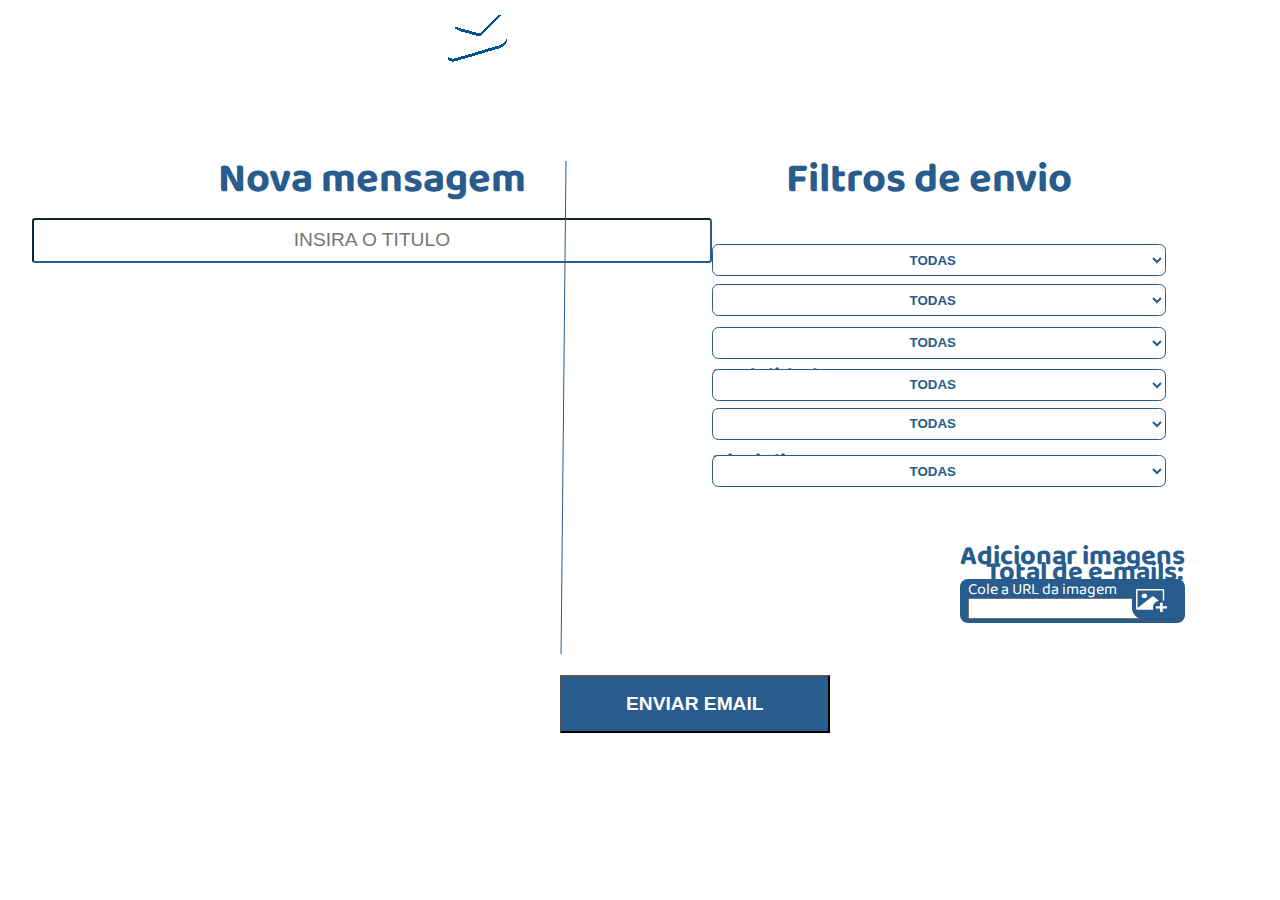
<file: index.html>
<!DOCTYPE html>
<html lang="pt-br">
    <head>
        <meta charset="UTF-8">
        <meta http-equiv="X-UA-Compatible" content="IE=edge">
        <meta name="viewport" content="width=device-width, initial-scale=1.0">
        <title>Codis sem fio</title>

        <link rel="stylesheet" href="./assets/css/reset.css">

        <link href="https://cdn.quilljs.com/1.3.6/quill.snow.css" rel="stylesheet">
            
        <link rel="favicon" href="./assets/img/favicon.ico">

        <link rel="stylesheet" href="./assets/css/base.css">
        <link rel="stylesheet" href="./assets/css/variaveis.css">
        <link rel="stylesheet" href="./assets/css/hamburguer.css">
        <link rel="stylesheet" href="./assets/css/cabecalho.css">
        <link rel="stylesheet" href="./assets/css/css index/index.css">
        <link rel="stylesheet" href="./assets/css/css index/formulario_mensagem.css">
        <link rel="stylesheet" href="./assets/css/css index/formulario_filtros.css">

        <link rel="stylesheet" href="https://fonts.googleapis.com/icon?family=Material+Icons">
    </head>
    <body>
        <header class="cabecalho">
            <div class="cabecalho__fundo"></div>
            <div class="cabecalho__titulos">
                <a class="cabecalho__titulos-link" href="index.html">
                    <h1 class="cabecalho__titulo-principal">Codis sem fio</h1>
                    <h2 class="cabecalho__titulo-subtitulo">Plataforma de envio de email</h2>
                    <img src="./assets/img/svg/envelope_cabecalho.svg" class="cabecalho__titulo-logo">
                </a>
            </div>
            <ul class="menu">
                <li><a class="menuItem home" href="index.html">Home</a></li>
                <li class="espaco">.</li>
                <li><a class="menuItem liberar" href="liberar.html">Liberar</a></li>
                <li class="espaco">.</li>
                <li><a class="menuItem relatorio" href="relatorio.html">Relatório</a></li>
            </ul>
            <button class="hamburger">
                <element onload="hamburger.js"></element>
                
                <!-- material icons https://material.io/resources/icons/ -->
                <i class="menuIcon material-icons">menu</i>
                <i class="closeIcon material-icons">close</i>
            </button>
        </header>
        <main class="principal">
            <div class="formulario__mensagem">
                <h1 class="formulario__mensagem-titulo">Nova mensagem</h1>
                <form class="formulario__mensagem-form">
                    <input type="text" class="formulario__mensagem-form-titulo" placeholder="Insira o titulo">
                    <div id="editor" class="formulario__mensagem-form-editor">
                    </div>
                </form>

                <div class="separador">
                    <div class="separador__linha">
                        <img class="separador__linha-imagem" src="./assets/img/svg/linha_para_separar.svg">
                     </div>
                    <button class="enviar_email">Enviar email</button>
                </div>
            </div>

            <div class="formulario__filtros">
                <h1 class="formulario__filtros-titulo">Filtros de envio</h1>
                <div class="formulario__filtros-filtros">

                    <div class="formulario__filtros-filtros-div">
                        <p class="formulario__filtros-filtros-nre-titulo formulario__filtros-filtros-titulos">NRE:</p>
                            <select name="nre" class="formulario__filtros-filtros-nre formulario__filtros-filtros-posicao" autocomplete="off">
                                <option value="todas">Todas</option>
                                <option value="exemplo">Exemplo de opção</option>
                            </select>
                    </div>

                    <div class="formulario__filtros-filtros-div">
                        <p class="formulario__filtros-filtros-municipio-titulo formulario__filtros-filtros-titulos">Munícipio:</p>
                            <select name="municipio" class="formulario__filtros-filtros-municipio formulario__filtros-filtros-posicao" autocomplete="off">
                                <option value="todas">Todas</option>
                                <option value="exemplo">Exemplo de opção</option>
                            </select>
                    </div>

                    <div class="formulario__filtros-filtros-div">
                        <p class="formulario__filtros-filtros-escola-titulo formulario__filtros-filtros-titulos">Escola:</p>
                            <select value="" name="escola" class="formulario__filtros-filtros-escola formulario__filtros-filtros-posicao" autocomplete="off">
                                <option value="todas">Todas</option>
                                <option value="exemplo">Exemplo de opção</option>
                            </select>  
                    </div>

                    <div class="formulario__filtros-filtros-div">
                        <p class="formulario__filtros-filtros-modalidade-titulo formulario__filtros-filtros-titulos">Modalidade:</p>
                            <select value="" name="modalidade" class="formulario__filtros-filtros-modalidade formulario__filtros-filtros-posicao" autocomplete="off">
                                <option value="todas">Todas</option>
                                <option value="exemplo">Exemplo de opção</option>
                            </select>    
                    </div>

                    <div class="formulario__filtros-filtros-div">
                        <p class="formulario__filtros-filtros-etapa-titulo formulario__filtros-filtros-titulos">Etapa:</p>
                            <select value="" name="etapa" class="formulario__filtros-filtros-etapa formulario__filtros-filtros-posicao" autocomplete="off">
                                <option value="todas">Todas</option>
                                <option value="exemplo">Exemplo de opção</option>
                            </select>  
                    </div>

                    <div class="formulario__filtros-filtros-div">
                        <p class="formulario__filtros-filtros-disciplina-titulo formulario__filtros-filtros-titulos">Disciplina:</p>
                            <select value="" name="disciplina" class="formulario__filtros-filtros-disciplina formulario__filtros-filtros-posicao" autocomplete="off">
                                <option value="todas">Todas</option>
                                <option value="exemplo">Exemplo de opção</option>
                            </select>    
                    </div>

                </div>

                <div class="formulario__filtros-total-email">
                    <h1 class="formulario__filtros-total-email-titulo">Total de e-mails:</h1>
                    <div class="formulario__filtros-total-email-caixa">
                        <p class="formulario__filtros-total-email-caixa-conteudo">xxxxxxxx</p>
                        <img src="./assets/img/svg/total_emails.svg" class="formulario__filtros-total-email-caixa-imagem">
                    </div>
                </div>
                <div class="formulario__filtros-adicionar-imagens">
                    <h1 class="formulario__filtros-adicionar-imagens-titulo">Adicionar imagens</h1>
                    <div class="formulario__filtros-adicionar-imagens-caixa">
                        <p class="formulario__filtros-adicionar-imagens-caixa-desc">Cole a URL da imagem</p>
                        <input type="url" class="formulario__filtros-adicionar-imagens-caixa-input">
                        <img src="./assets/img/svg/adicionar_imagem.svg" class="formulario__filtros-adicionar-imagens-caixa-imagem">
                    </div>
                </div>
            </div>
        </main>
    </body>

    <script src="https://cdn.quilljs.com/1.3.6/quill.js"></script>
    <script src="./assets/js/hamburguer.js"></script>
    <script src="./assets/js/editor.js"></script>

</html>
</file>
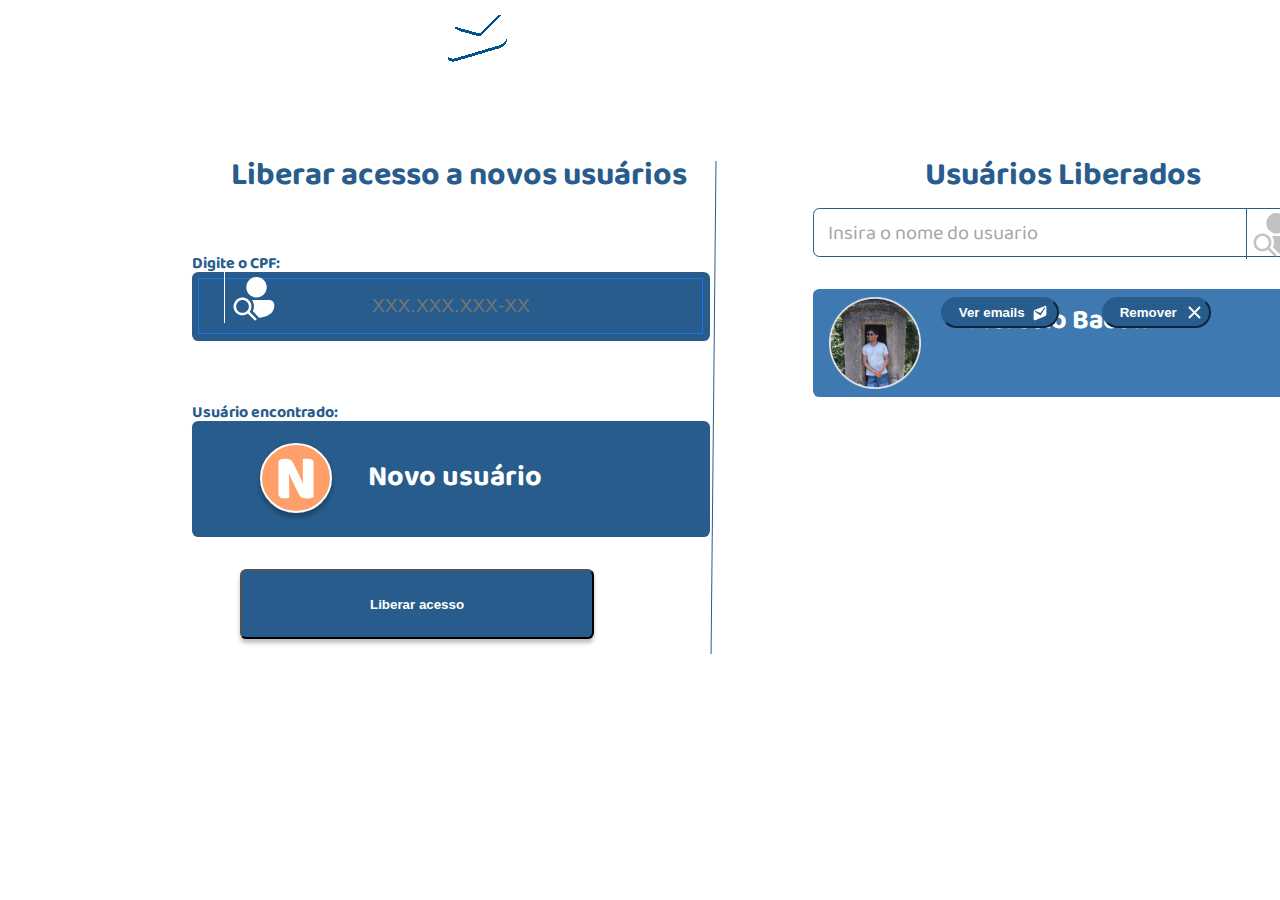
<file: liberar.html>
<!DOCTYPE html>
<html lang="pt-br">
    <head>
        <meta charset="UTF-8">
        <meta http-equiv="X-UA-Compatible" content="IE=edge">
        <meta name="viewport" content="width=device-width, initial-scale=1.0">
        <title>Codis sem fio | Liberar Acesso</title>

        <link rel="stylesheet" href="./assets/css/reset.css">

        <link rel="favicon" href="./assets/img/favicon.ico">

        <link rel="stylesheet" href="./assets/css/base.css">
        <link rel="stylesheet" href="./assets/css/variaveis.css">
        <link rel="stylesheet" href="./assets/css/cabecalho.css">
        <link rel="stylesheet" href="./assets/css/hamburguer.css">
        <link rel="stylesheet" href="./assets/css/css liberar/liberar.css">
        <link rel="stylesheet" href="./assets/css/css liberar/liberar_acesso.css">
        <link rel="stylesheet" href="./assets/css/css liberar/usuarios_liberados.css">

        <link rel="stylesheet" href="https://fonts.googleapis.com/icon?family=Material+Icons">
    </head>
    <body>

        <header class="cabecalho">
            <div class="cabecalho__fundo"></div>
            <div class="cabecalho__titulos">
                <a class="cabecalho__titulos-link" href="index.html">
                    <h1 class="cabecalho__titulo-principal">Codis sem fio</h1>
                    <h2 class="cabecalho__titulo-subtitulo">Plataforma de envio de email</h2>
                    <img src="./assets/img/svg/envelope_cabecalho.svg" class="cabecalho__titulo-logo">
                </a>
            </div>
            <ul class="menu">
                <li><a class="menuItem home" href="index.html">Home</a></li>
                <li class="espaco">.</li>
                <li><a class="menuItem liberar" href="liberar.html">Liberar</a></li>
                <li class="espaco">.</li>
                <li><a class="menuItem relatorio" href="relatorio.html">Relatório</a></li>
            </ul>
            <button class="hamburger">
                <element onload="hamburger.js"></element>
                
                <!-- material icons https://material.io/resources/icons/ -->
                <i class="menuIcon material-icons">menu</i>
                <i class="closeIcon material-icons">close</i>
            </button>
        </header>

        <main class="liberar">

            <div class="liberar_acesso">
                <h1 class="liberar_acesso__titulo">Liberar acesso a novos usuários</h1>
                <form class="liberar_acesso__formulario">
                    <label class="liberar_acesso__formulario-titulo" for="cpf">Digite o CPF:</label>
                    <img class="liberar_acesso__formulario-icone" src="./assets/img/svg/procurar_pessoa_icone_branco.svg">
                    <div class="liberar_acesso__formulario-input-fundo">
                        <input class="liberar_acesso__formulario-cpf" type="text" id="cpf" minlength="12" maxlength="14" placeholder="xxx.xxx.xxx-xx" value="" autocomplete="off">
                    </div>
                </form>
                <p class="liberar_acesso__descricao_usuario_encontrado">Usuário encontrado:</p>
                <div class="liberar_acesso__usuario_encontrado_container">
                    <img class="liberar_acesso__usuario_encotrado_container-foto_perfil" src="./assets/img/svg/foto_perfil_novo_usuario.svg">
                    <p class="liberar_acesso__usuario_encontrado_container-nome-usuario">Novo usuário</p>
                    <p class="liberar_acesso__usuario_encontrado_container-cpf-usuario"></p>
                </div>
                <button class="liberar_acesso__botao_liberar_acesso">Liberar acesso</button>
            </div>

            <div class="separador">
                <img class="imagem__separador" src="./assets/img/svg/linha_para_separar.svg">
            </div>

            <div class="usuarios_liberados">
                <h1 class="usuarios_liberados-titulo">Usuários Liberados</h1>
                <img class="usuarios_liberados__buscar-usuarios_icone" src="./assets/img/svg/procurar_pessoas_icone_cinza.svg">
                <input required="" type="text" name="text" autocomplete="off" class="input">
                <label class="user-label">Insira o nome do usuario</label>
                <div class="usuarios_liberados__usuarios_liberados">
                    <div class="usuarios_liberados__usuarios_liberados__usuarios">
                        <img src="./assets/img/svg/marcelo_bacon_foto_perfil.svg" class="usuarios_liberados__usuarios_liberados__usuarios-foto_perfil">
                        <p class="usuarios_liberados__usuarios_liberados__usuarios-nome_usuario">Marcelo Bacon</p>
                        <div class="usuarios_liberados__usuarios_liberados__usuarios-botoes">
                            <button class="usuarios_liberados__usuarios_liberados__usuarios-emails">Ver emails</button>
                            <img class="usuarios_liberados__usuarios_liberados__usuarios-email-icon" src="./assets/img/svg/icon_envelope_branco.svg">
                            <button class="usuarios_liberados__usuarios_liberados__usuarios-remover">Remover</button>
                            <img src="./assets/img/svg/icon_fechar_branco.svg" class="usuarios_liberados__usuarios_liberados__usuarios-remover-icon">
                        </div>
                    </div>
                </div>
            </div>
        </main>
    </body>
    <script src="./assets/js/hamburguer.js"></script>
    <script src="./assets/js/cpf.js"></script>
    <script src="./assets/js/excluirUsuario.js"></script>
    <script src="./assets/js/adicionarUsuario.js"></script>
</html>
</file>
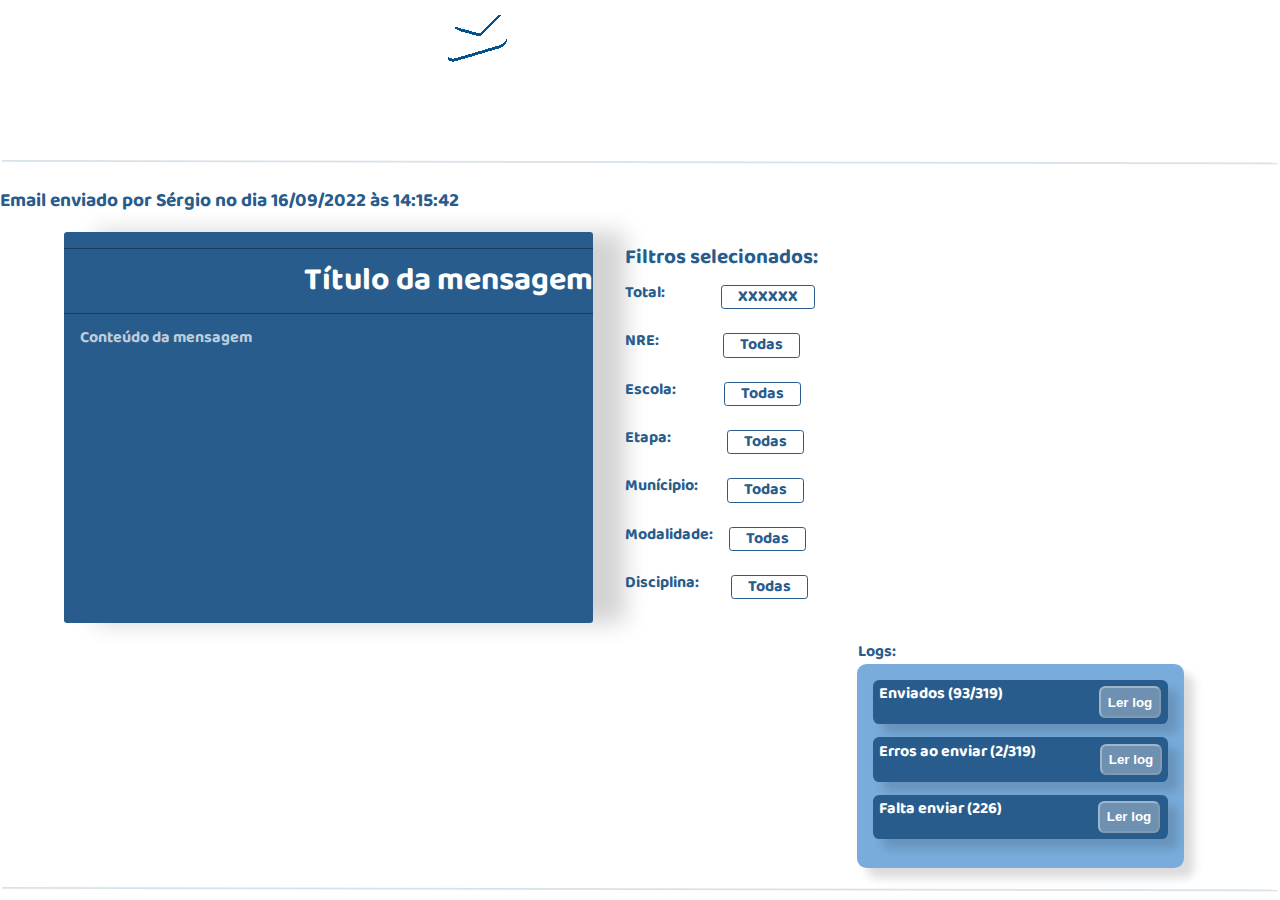
<file: mensagem.html>
<!DOCTYPE html>
<html lang="pt-br">
    <head>
        <meta charset="UTF-8">
        <meta http-equiv="X-UA-Compatible" content="IE=edge">
        <meta name="viewport" content="width=device-width, initial-scale=1.0">
        <title>Codis sem fio | Mensagem</title>

        <link rel="stylesheet" href="./assets/css/reset.css">

        <link rel="favicon" href="./assets/img/favicon.ico">
            
        <link rel="stylesheet" href="./assets/css/base.css">
        <link rel="stylesheet" href="./assets/css/variaveis.css">
        <link rel="stylesheet" href="./assets/css/hamburguer.css">
        <link rel="stylesheet" href="./assets/css/cabecalho.css">
        <link rel="stylesheet" href="./assets/css/css mensagem/mensagem.css">
        <link rel="stylesheet" href="./assets/css/css mensagem/visualizacao_mensagem.css">
        <link rel="stylesheet" href="./assets/css/css mensagem/filtros_selecionados.css">

        <link rel="stylesheet" href="https://fonts.googleapis.com/icon?family=Material+Icons">

    </head>
    <body>
        <header class="cabecalho">
            <div class="cabecalho__fundo"></div>
            <div class="cabecalho__titulos">
                <a class="cabecalho__titulos-link" href="index.html">
                    <h1 class="cabecalho__titulo-principal">Codis sem fio</h1>
                    <h2 class="cabecalho__titulo-subtitulo">Plataforma de envio de email</h2>
                    <img src="./assets/img/svg/envelope_cabecalho.svg" class="cabecalho__titulo-logo">
                </a>
            </div>
            <ul class="menu">
                <li><a class="menuItem home" href="index.html">Home</a></li>
                <li class="espaco">.</li>
                <li><a class="menuItem liberar" href="liberar.html">Liberar</a></li>
                <li class="espaco">.</li>
                <li><a class="menuItem relatorio" href="relatorio.html">Relatório</a></li>
              </ul>
              <button class="hamburger">
                <element onload="hamburger.js"></element>
                
                <!-- material icons https://material.io/resources/icons/ -->
                <i class="menuIcon material-icons">menu</i>
                <i class="closeIcon material-icons">close</i>
              </button>
        </header>
        <main class="mensagem">
            <img src="./assets/img/svg/linha_enfeite_mensagem.svg" class="mensagem__linha_cima">
            <p class="mensagem_enviada_por">Email enviado por Sérgio no dia 16/09/2022 às 14:15:42</p>
            
            <div class="visualizacao_mensagem">
                <h1 class="visualizacao_mensagem-titulo">Título da mensagem</h1>
                <p class="visualizacao_mensagem-conteudo">Conteúdo da mensagem</p>
            </div>
    
            <div class="filtros_selecionados">
                <h1 class="filtros_selecionados-titulo">Filtros selecionados:</h1>

                <div class="filtros_selecionados-filtros_selecionados">
                    <div class="filtros_selecionados-filtros_selecionados__total filtros_selecionados-filtros_selecionados-filtros">
                        <p class="filtros_selecionados-filtros_selecionados__total-titulo">Total:</p>
                        <p class="filtros_selecionados-filtros_selecionados__total-caixa filtros_selecionados-filtros_selecionados__caixa">XXXXXX</p>
                    </div>
                    <div class="filtros_selecionados-filtros_selecionados__nre filtros_selecionados-filtros_selecionados-filtros">
                        <p class="filtros_selecionados-filtros_selecionados__nre-titulo">NRE:</p>
                        <p class="filtros_selecionados-filtros_selecionados__nre-caixa filtros_selecionados-filtros_selecionados__caixa">Todas</p>
                    </div>
                    <div class="filtros_selecionados-filtros_selecionados__escola filtros_selecionados-filtros_selecionados-filtros">
                        <p class="filtros_selecionados-filtros_selecionados__escola-titulo">Escola:</p>
                        <p class="filtros_selecionados-filtros_selecionados__escola-caixa filtros_selecionados-filtros_selecionados__caixa">Todas</p>
                    </div>
                    <div class="filtros_selecionados-filtros_selecionados__etapa filtros_selecionados-filtros_selecionados-filtros">
                        <p class="filtros_selecionados-filtros_selecionados__etapa-titulo">Etapa:</p>
                        <p class="filtros_selecionados-filtros_selecionados__etapa-caixa filtros_selecionados-filtros_selecionados__caixa">Todas</p>
                    </div>
                    <div class="filtros_selecionados-filtros_selecionados__municipio filtros_selecionados-filtros_selecionados-filtros">
                        <p class="filtros_selecionados-filtros_selecionados__municipio-titulo">Munícipio:</p>
                        <p class="filtros_selecionados-filtros_selecionados__municipio-caixa filtros_selecionados-filtros_selecionados__caixa">Todas</p>
                    </div>
                    <div class="filtros_selecionados-filtros_selecionados__modalidade filtros_selecionados-filtros_selecionados-filtros">
                        <p class="filtros_selecionados-filtros_selecionados__modalidade-titulo">Modalidade:</p>
                        <p class="filtros_selecionados-filtros_selecionados__modalidade-caixa filtros_selecionados-filtros_selecionados__caixa">Todas</p>
                    </div>
                    <div class="filtros_selecionados-filtros_selecionados__disciplina filtros_selecionados-filtros_selecionados-filtros">
                        <p class="filtros_selecionados-filtros_selecionados__disciplina-titulo">Disciplina:</p>
                        <p class="filtros_selecionados-filtros_selecionados__disciplina-caixa filtros_selecionados-filtros_selecionados__caixa">Todas</p>
                    </div>
                </div>
    
                <p class="filtros_selecionados-logs_titulo">Logs:</p>
                
                <div class="filtros_selecionados-logs">
                    <div class="filtros_selecionados-logs__enviados">
                        <p class="filtros_selecionados-logs__enviados-conteudo">Enviados (93/319)</p>
                        <button class="filtros_selecionados-logs__enviados-botao">Ler log</button>
                    </div>
    
                    <div class="filtros_selecionados-logs__erro">
                        <p class="filtros_selecionados-logs__erro-conteudo">Erros ao enviar (2/319)</p>
                        <button class="filtros_selecionados-logs__erro-botao">Ler log</button>
                    </div>
    
                    <div class="filtros_selecionados-logs__falta">
                        <p class="filtros_selecionados-logs__falta-conteudo">Falta enviar (226)</p>
                        <button class="filtros_selecionados-logs__falta-botao">Ler log</button>
                    </div>
                </div>
            </div>
            <img src="./assets/img/svg/linha_enfeite_mensagem.svg" class="mensagem__linha_baixo">
        </main>
    </body>

    <script src="./assets/js/hamburguer.js"></script>
</html>
</file>
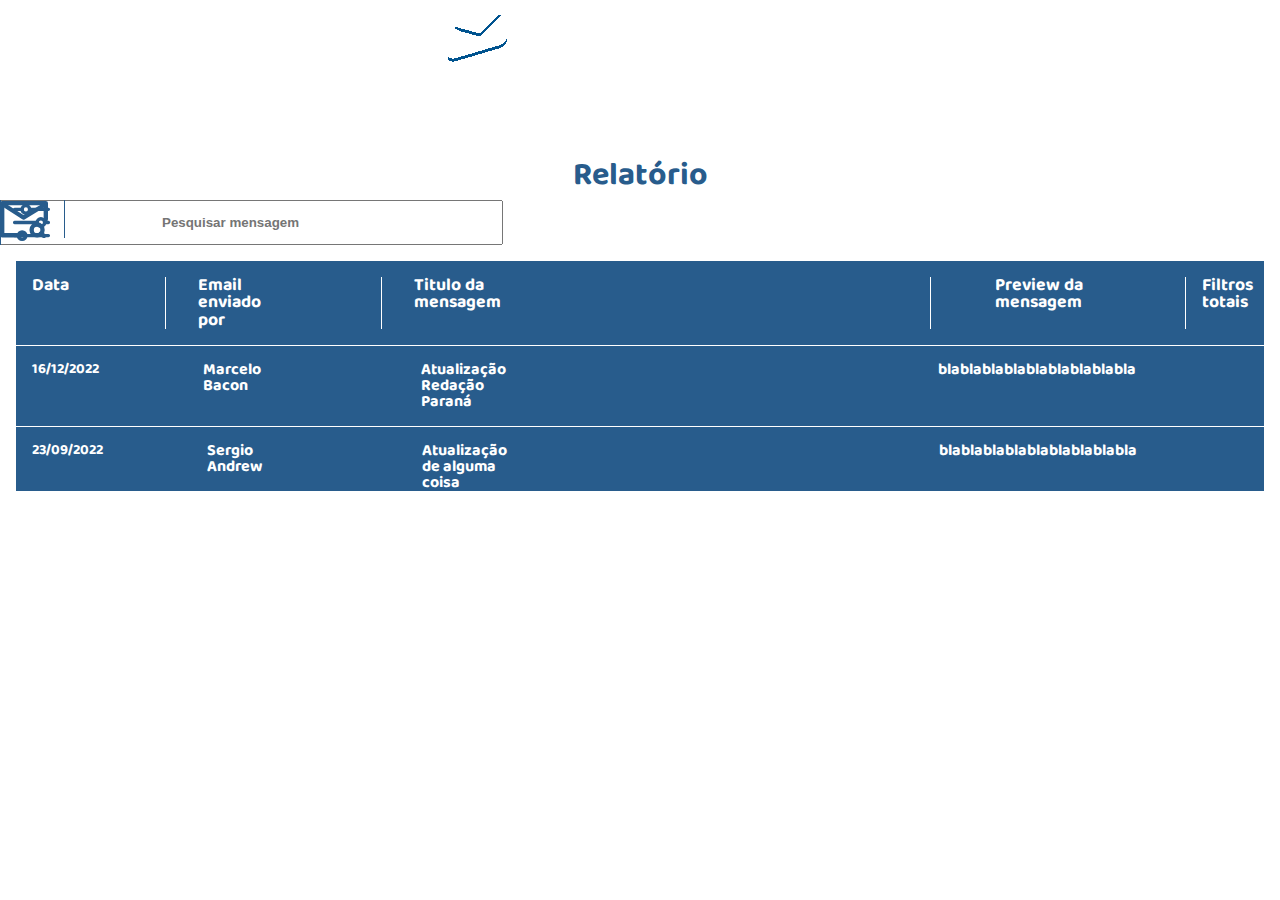
<file: relatorio.html>
<!DOCTYPE html>
<html lang="pt-br">
    <head>
        <meta charset="UTF-8">
        <meta http-equiv="X-UA-Compatible" content="IE=edge">
        <meta name="viewport" content="width=device-width, initial-scale=1.0">
        <title>Codis sem fio | Relatório</title>

        <link rel="stylesheet" href="./assets/css/reset.css">

        <link rel="favicon" href="./assets/img/favicon.ico">

        <link rel="stylesheet" href="./assets/css/base.css">
        <link rel="stylesheet" href="./assets/css/variaveis.css">
        <link rel="stylesheet" href="./assets/css/hamburguer.css">
        <link rel="stylesheet" href="./assets/css/cabecalho.css">
        <link rel="stylesheet" href="./assets/css/css relatorio/relatorio.css">

        <link rel="stylesheet" href="https://fonts.googleapis.com/icon?family=Material+Icons">
    </head>
    <body>
        <header class="cabecalho">
            <div class="cabecalho__fundo"></div>
            <div class="cabecalho__titulos">
                <a class="cabecalho__titulos-link" href="index.html">
                    <h1 class="cabecalho__titulo-principal">Codis sem fio</h1>
                    <h2 class="cabecalho__titulo-subtitulo">Plataforma de envio de email</h2>
                    <img src="./assets/img/svg/envelope_cabecalho.svg" class="cabecalho__titulo-logo">
                </a>
            </div>
            <ul class="menu">
                <li><a class="menuItem home" href="index.html">Home</a></li>
                <li class="espaco">.</li>
                <li><a class="menuItem liberar" href="liberar.html">Liberar</a></li>
                <li class="espaco">.</li>
                <li><a class="menuItem relatorio" href="relatorio.html">Relatório</a></li>
            </ul>
            <button class="hamburger">
                <element onload="hamburger.js"></element>
                
                <!-- material icons https://material.io/resources/icons/ -->
                <i class="menuIcon material-icons">menu</i>
                <i class="closeIcon material-icons">close</i>
            </button>
        </header>

        <main class="relatorio">
            <h1 class="relatorio__titulo">Relatório</h1>
            <div class="relatorio__input-pesquisar_mensagem">
                <img class="relatorio__input-pesquisar_mesagem-icon-envelope" src="./assets/img/svg/pesquisar_email_icon.svg">
                <input class="relatorio__input-pesquisar-mensagem-input" type="text" placeholder="Pesquisar mensagem">
                <img class="relatorio__input-pesquisar-mensagem-icon-filtros" src="./assets/img/svg/filtros_icon.svg">
            </div>

            <div class="relatorio__caixa_de_email-fundo">
                <ol class="relatorio__caixa_de_email-lista-info-titulo">
                    <li class="relatorio__caixa_de_email-lista-info-item relatorio__caixa_de_email-lista-info-item-data">Data</li>
                    <li class="relatorio__caixa_de_email-lista-info-item relatorio__caixa_de_email-lista-info-enviado_por">Email enviado por</li>
                    <li class="relatorio__caixa_de_email-lista-info-item relatorio__caixa_de_email-lista-info-item-titulo">Titulo da mensagem</li>
                    <li class="relatorio__caixa_de_email-lista-info-item relatorio__caixa_de_email-lista-info-item-preview">Preview da mensagem</li>
                    <li class="relatorio__caixa_de_email-lista-info-item-diferente relatorio__caixa_de_email-lista-info-item-filtros_totais">Filtros totais</li>
                </ol>
                <ol class="relatorio__caixa_de_email-email_exemplo email1">
                    <li class="relatorio__caixa_de_email-email_exemplo-item relatorio__caixa_de_email-email_exemplo-item-data-email">16/12/2022</li>
                    <li class="relatorio__caixa_de_email-email_exemplo-item relatorio__caixa_de_email-email_exemplo-item-enviado_por-email">Marcelo Bacon</li>
                    <li class="relatorio__caixa_de_email-email_exemplo-item relatorio__caixa_de_email-lista-info-item-titulo-email">Atualização Redação Paraná</li>
                    <li class="relatorio__caixa_de_email-email_exemplo-item relatorio__caixa_de_email-lista-info-item-preview-email">blablablablablablablablabla</li>
                    <li class="relatorio__caixa_de_email-email_exemplo-item relatorio__caixa_de_email-lista-info-item-filtros_totais-email">350</li>
                </ol>

                <ol class="relatorio__caixa_de_email-email_exemplo relatorio__caixa_de_email_exemplo-2 email2">
                    <li class="relatorio__caixa_de_email-email_exemplo-item relatorio__caixa_de_email-email_exemplo-item-data-email">23/09/2022</li>
                    <li class="relatorio__caixa_de_email-email_exemplo-item relatorio__caixa_de_email-email_exemplo-item-enviado_por-email">Sergio Andrew</li>
                    <li class="relatorio__caixa_de_email-email_exemplo-item relatorio__caixa_de_email-lista-info-item-titulo-email">Atualização de alguma coisa</li>
                    <li class="relatorio__caixa_de_email-email_exemplo-item relatorio__caixa_de_email-lista-info-item-preview-email">blablablablablablablablabla</li>
                    <li class="relatorio__caixa_de_email-email_exemplo-item relatorio__caixa_de_email-lista-info-item-filtros_totais-email">200</li>
                </ol>      
            </div>
        </main>
    </body>

    <script src="./assets/js/hamburguer.js"></script>
    <script src="./assets/js/email.js"></script>
</html>
</file>
<file: assets/css/base.css>
@font-face {
    font-family: 'Baloo';
    src: url(../font/BalooPaaji2-VariableFont_wght.ttf) format('truetype');
}

body {
    font-family: 'Baloo', sans-serif;
}
</file>
<file: assets/css/variaveis.css>
:root {
    --cor-azul: #285C8C;
    --cor-azulcb: #004f9948;
    --cor-azul-opacidade-81: rgba(40, 92, 140, 81%);
    --cor-azul-claro: rgba(7, 102, 189, 54%);
    --cor-fundo-menu: #80ACDC;
    --cor-branca: #FFFFFF;
    --cor-da-borda: #264D71;
    --cor-fundo-filtros-mensagens: #3E7AB1;
    --fonte-baloo-paaji2: 'Baloo Paaji 2', sans-serif;
}
</file>
<file: assets/css/hamburguer.css>
.hamburger {
    position: absolute;
    z-index: 100;
    right: 60rem;
    color: #ffffff;
    size: 6rem;
    height: 2.2rem;
    width: 2.2rem;
    padding: 4px;
    background: rgba(255, 255, 255, 0);
    cursor: pointer;
    border-color:rgba(255, 255, 255, 0);
    left: 4rem;
    top: 1rem;
}
  
.closeIcon {
    display: none;
}

.menu {
    position: absolute;
    width: 26rem;
    height: 5rem;
    transform: translateX(-100%);
    transition: transform 0.2s;
    top: 0;
    left: 0;
    right: 0;
    bottom: 0;
    z-index: 99;
    background: var(--cor-azulcb);
    box-shadow: 1rem;
    border-radius: 1rem;
    color: var(--cor-branca);
    list-style: none;
    padding-top: 2rem;
    padding-bottom: 2rem;

    border: solid 0.2rem #ffffff;
}

.menuItem {
    margin-left: 10rem;
    color: var(--cor-branca);
    font-size: 1.4rem;
}

.menuItem:hover {
    color: lightcyan;
}
  
.showMenu {
    transform: translateX(0);
}
</file>
<file: assets/css/cabecalho.css>
.cabecalho__fundo {
  height: 10rem;
}

.cabecalho__titulos {
    position: absolute;
    text-align: center;
    top: 1rem;
}

.cabecalho__titulos-link {
  text-decoration: none;
}
  
.cabecalho__titulos-hamburguer:hover {
    cursor: pointer;
    width: 2.5rem;
}

.cabecalho__titulo-principal {
    font-size: 65px;
    color: var(--cor-branca);
    text-transform: uppercase;
}

.cabecalho__titulo-subtitulo {
    color: var(--cor-branca);
    text-decoration: underline;
}

.cabecalho__titulo-logo {
    position: absolute;
    top: -0.5rem;
    left: 28rem;
}

@media only screen and (min-device-width: 1600px) {
  .cabecalho__fundo {
    background: url(../img/svg/fundo_cabecalho.svg);
    background-repeat: no-repeat;
  }

  .cabecalho__titulos {
    left: 40rem;
  }
}

@media only screen and (min-device-width: 1900px) {
  .cabecalho__fundo {
    background: url(../img/svg/fundo_cabecalho_1960px.svg);
    background-repeat: no-repeat;
  }

  .cabecalho__titulos {
    left: 46rem;
  }
}
</file>
<file: assets/css/css index/index.css>
.principal {
    display: flex;
}

.separador {
    position: absolute;
    left: 35rem;
    top: 10rem;
    margin-right: 2rem;
}

.enviar_email {
    margin-top: 1rem;
    padding-top: 1rem;
    padding-bottom: 1rem;
    padding-right: 4rem;
    padding-left: 4rem;
    font-size: 1.2rem;
    color: var(--cor-branca);
    background-color: var(--cor-azul);
    text-transform: uppercase;
    font-weight: bolder;
}

.enviar_email:hover {
    cursor: pointer;
    background-color: var(--cor-azul-opacidade-81);
}

@media only screen and (min-device-width: 1600px){
    .enviar_email {
        margin-left: 9.5rem;
    }

    .separador__linha-imagem {
        margin-left: 18rem;
    }
}

@media only screen and (min-device-width: 1900px){
    .enviar_email {
        margin-left: 16rem;
    }

    .separador__linha-imagem {
        margin-left: 24rem;
        height: 40rem;
    }
}
</file>
<file: assets/css/css index/formulario_mensagem.css>
.formulario__mensagem-titulo {
    color: var(--cor-azul);
    text-align: center;
    font-size: 2.6rem;
    margin-bottom: 1rem;
}

.formulario__mensagem-form-titulo {
    display: block;
    padding: 0.6rem;
    padding-right: 13.4rem;
    padding-left: 13.4rem;
    text-transform: uppercase;
    text-align: center;
    font-size: 1.2rem;
    border-color: var(--cor-azul);
    border-radius: 0.2rem;
    margin-bottom: 1rem;
}

.formulario__mensagem {
    margin-left: 2rem;
}

.formulario__mensagem-form-editor {
    width: 40rem;
    height: 22rem;
}
</file>
<file: assets/css/css index/formulario_filtros.css>
.formulario__filtros-titulo {
    font-size: 2.6rem;
    color: var(--cor-azul);
    position: absolute;
    right: 13rem;
}

.formulario__filtros-filtros-titulos {                    
    color: var(--cor-azul);
    font-weight: bolder;
    font-size: 1.4rem;
    line-height: 3rem;
    position: absolute;
    height: 3rem;
}

.formulario__filtros-filtros-posicao {
    position: absolute;
    height: 2rem;
    width: 28.367rem;
    border-color: var(--cor-azul);
    background-color: var(--cor-branca);
    text-align: center;
    font-weight: bolder;
    color: var(--cor-azul);
    border-radius: 0.4rem;
    text-transform: uppercase;
}

.formulario__filtros-filtros-nre-titulo {
    width: 3.438rem;
    top: 14.938rem;
}

.formulario__filtros-filtros-nre {
    top: 15.25rem;
}

.formulario__filtros-filtros-municipio-titulo {
    width: 7.625rem;
    top: 17.313rem;
}

.formulario__filtros-filtros-municipio {
    top: 17.75rem;
}
   
.formulario__filtros-filtros-escola-titulo {
    width: 5.125rem;
    top: 19.563rem;
}

.formulario__filtros-filtros-escola {
    top: 20.429rem;
}

.formulario__filtros-filtros-modalidade-titulo {
    width: 9.063rem;
    top: 22.063rem;
}

.formulario__filtros-filtros-modalidade {
    top: 23.054rem;
}

.formulario__filtros-filtros-etapa-titulo {
    width: 4.625rem;
    top: 24.625rem;
}

.formulario__filtros-filtros-etapa {
    top: 25.492rem;
}

.formulario__filtros-filtros-disciplina-titulo {
    width: 7.625rem;
    top: 27.438rem;
}

.formulario__filtros-filtros-disciplina {
    top: 28.438rem;
}

.formulario__filtros-total-email {
    position: absolute;
    top: 35rem;
    right: 6rem;
}

.formulario__filtros-total-email-titulo {
    color: var(--cor-azul);
    font-size: 1.7rem;
}

.formulario__filtros-total-email-caixa {
    display: flex;
}

.formulario__filtros-total-email-caixa-conteudo {
    font-size: 1.6rem;
    margin-left: 1rem;
    border: solid 0.1rem var(--cor-azul);
    padding-left: 1rem;
    padding-right: 1rem;
    border-radius: 0.5rem;
    margin-top: 0.2rem;
}

.formulario__filtros-total-email-caixa-imagem {
    width: 2rem;
    margin-top: 0.2rem;
}

.formulario__filtros-adicionar-imagens {
    position: absolute;
    top: 34rem;
    left: 60rem;
}

.formulario__filtros-adicionar-imagens-titulo {
    color: var(--cor-azul);
    font-size: 1.7rem;
}

.formulario__filtros-adicionar-imagens-caixa {
    background-color: var(--cor-azul);
    padding-left: 0.5rem;
    padding-right: 1rem;
    padding-top: 0.2rem;
    padding-bottom: 0.2rem;
    border-radius: 0.5rem;
    margin-top: 0.5rem;
}

.formulario__filtros-adicionar-imagens-caixa-desc {
    color: var(--cor-branca);
}

.formulario__filtros-adicionar-imagens-caixa-imagem {
    position: absolute;
    top: 2.4rem;
    right: 1rem;
}

@media only screen and (min-device-width: 1600px){

    .formulario__filtros-titulo {
        margin-left: 8.8rem;
        margin-top: 0.2rem;
    }

    .formulario__filtros-filtros-titulos {
        left: 53.688rem;
    }

    .formulario__filtros-filtros-nre {
        left: 65.813rem;
    }

    .formulario__filtros-filtros-municipio {
        left: 65.813rem;
    }

    .formulario__filtros-filtros-escola {
        left: 65.821rem;
    }

    .formulario__filtros-filtros-modalidade {
        left: 65.821rem;
    }

    .formulario__filtros-filtros-etapa {
        left: 65.821rem;
    }

    .formulario__filtros-filtros-disciplina {
        left: 65.813rem;
    }
}

@media only screen and (min-device-width: 1900px){

    .formulario__filtros-titulo {
        margin-left: 0;
        margin-right: 6rem;
        margin-top: 1rem;
    }

    .formulario__filtros-filtros-titulos {
        left: 63.688rem;
    }

    .formulario__filtros-filtros-nre, .formulario__filtros-filtros-municipio, .formulario__filtros-filtros-escola, .formulario__filtros-filtros-modalidade, .formulario__filtros-filtros-etapa, .formulario__filtros-filtros-disciplina {
        left: 76rem;
    }

}
</file>
<file: assets/css/css liberar/liberar.css>
.liberar {
    display: flex;
}

@media only screen and (min-device-width: 1600px){
    .separador {
        margin-left: 10.9rem;
    }
}

@media only screen and (min-device-width: 1900px){
    .separador {
        margin-left: 17.5rem;
        margin-top: 0.1rem;
        background-image: url(../../img/svg/linha_para_separar_1600px.svg);
        width: 0.05rem;
        height: 46rem;
        background-color: var(--cor-azul);
    }

    .imagem__separador {
        display: none;
    }
}
</file>
<file: assets/css/css liberar/liberar_acesso.css>
.liberar_acesso {
    margin-left: 12rem;
}

.liberar_acesso__titulo {
    color: var(--cor-azul);
    font-size: 2rem;
    margin-left: 1rem;
    text-align: center;
}

.liberar_acesso__formulario {
    margin-top: 4rem;
    margin-bottom: 4rem;
}

.liberar_acesso__formulario-titulo {
    display: block;
    color: var(--cor-azul);
    font-weight: bolder;
}

.liberar_acesso__formulario-input-fundo {
    background-color: var(--cor-azul);
    padding: 0.4rem;
    border-radius: 0.4rem;
}

.liberar_acesso__formulario-cpf {
    padding-right: 8rem;
    padding-left: 8rem;
    padding-bottom: 1rem;
    padding-top: 1rem;
    text-align: center;
    color: var(--cor-branca);
    background-color: var(--cor-azul);
    border-color: var(--cor-branca);
    font-size: 1.2rem;
    text-transform: uppercase;
}

.liberar_acesso__formulario-icone {
    position: absolute;
    border-left: solid 0.1rem var(--cor-branca);
    padding-left: 0.4rem;
    margin-left: 2rem;
}

.liberar_acesso__formulario-icone:hover {
    cursor: pointer;
}

.liberar_acesso__descricao_usuario_encontrado {
    color: var(--cor-azul);
    font-weight: bolder;
}

.liberar_acesso__usuario_encontrado_container {
    background-color: var(--cor-azul);
    border-radius: 0.4rem;
    display: flex;
    padding-bottom: 1rem;
    padding-top: 1rem;
}

.liberar_acesso__usuario_encotrado_container-foto_perfil {
    margin-top: 0.4rem;
    margin-left: 4rem;
}

.liberar_acesso__usuario_encontrado_container-nome-usuario {
    color: var(--cor-branca);
    font-size: 1.8rem;
    position: absolute;
    left: 23rem;
    top: 29rem;
    font-weight: bolder;
}

.liberar_acesso__usuario_encontrado_container-cpf-usuario {
    position: absolute;
    left: 24rem;
    top: 30.5rem;
    color: var(--cor-branca);
    font-weight: bolder;
    font-size: 1.2rem;
}

.liberar_acesso__botao_liberar_acesso {
    margin-top: 2rem;
    padding-top: 1.6rem;
    padding-bottom: 1.6rem;
    padding-left: 8rem;
    padding-right: 8rem;
    color: var(--cor-branca);
    background-color: var(--cor-azul);
    font-weight: bolder;
    border-radius: 0.4rem;
    margin-left: 3rem;
    box-shadow: 0px 4px 4px rgba(0, 0, 0, 0.25);
}

.liberar_acesso__botao_liberar_acesso:hover {
    cursor: pointer;
    background-color: var(--cor-azul-opacidade-81);
}

@media only screen and (min-device-width: 1600px) {
    .liberar_acesso__titulo {
        margin-top: 0.4rem;
    }

    .liberar_acesso__formulario-icone {
        top: 18rem;
        left: 32rem;
    }
}

@media only screen and (min-device-width: 1900px) {
    .liberar_acesso__titulo {
        margin-top: 2rem;
    }

    .liberar_acesso__formulario-icone {
        top: 19.6rem;
        left: 35rem;
    }
}
</file>
<file: assets/css/css liberar/usuarios_liberados.css>
.usuarios_liberados {
    margin-left: 6rem;
    position: relative; 
}

.input {
    border: solid 1.5px #000000;
    border-radius: 1rem;
    background: none;
    padding: 1rem;
    font-size: 1rem;
    color: #000000;
    -webkit-transition: border 150ms cubic-bezier(0.4,0,0.2,1);
    transition: border 150ms cubic-bezier(0.4,0,0.2,1);

    padding-right: 16rem;
    padding-left: 1rem;
    padding-bottom: 0.8rem;
    padding-top: 0.8rem;
    border-color: var(--cor-azul);
    font-size: 1.1rem;
    border-radius: 0.4rem;
}
   
.user-label {
    position: absolute;
    left: 15px;
    font-size: 20px;
    color: #a5a5a5;
    pointer-events: none;
    -webkit-transform: translateY(1rem);
        -ms-transform: translateY(1rem);
            transform: translateY(1rem);
    -webkit-transition: 150ms cubic-bezier(0.4,0,0.2,1);
    transition: 150ms cubic-bezier(0.4,0,0.2,1);
}
   
.input:focus, input:valid {
    outline: none;
    border: 1.5px solid #1a73e8;
}
   
.input:focus ~ label, input:valid ~ label {
    -webkit-transform: translateY(-50%) scale(0.8);
        -ms-transform: translateY(-50%) scale(0.8);
            transform: translateY(-50%) scale(0.8);
    background-color: #ffffff;
    padding: 0 .2em;
    color: #2196f3;
}


.usuarios_liberados-titulo {
    color: var(--cor-azul);
    font-size: 2rem;
    text-align: center;
    margin-bottom: 1rem;
}

.usuarios_liberados__buscar-usuarios_icone {
    position: absolute;
    right: 0.7rem;
    border-left: solid 0.1rem var(--cor-azul);
    padding-left: 0.2rem;
}

.usuarios_liberados__buscar-usuarios {
    padding-right: 8rem;
    padding-left: 8rem;
    padding-bottom: 0.8rem;
    padding-top: 0.8rem;
    border-color: var(--cor-azul);
    font-size: 1.1rem;
    border-radius: 0.4rem;
}

.usuarios_liberados__usuarios_liberados__usuarios {
    margin-top: 2rem;
    display: flex;
    background-color: #3E7AB1;
    border-radius: 0.4rem;
    padding-top: 0.5rem;
    padding-bottom: 0.5rem;
    padding-left: 1rem;
}

.usuarios_liberados__usuarios_liberados__usuarios-nome_usuario {
    color: var(--cor-branca);
    font-weight: bolder;
    margin-left: 3rem;
    font-size: 1.7rem;
    margin-top: 0.7rem;
}

.usuarios_liberados__usuarios_liberados__usuarios-botoes {
    position: absolute;
    left: 7rem;
}

.usuarios_liberados__usuarios_liberados__usuarios-emails {
    margin-right: 2.5rem;
    margin-left: 1rem;
}

.usuarios_liberados__usuarios_liberados__usuarios-emails, .usuarios_liberados__usuarios_liberados__usuarios-remover {
    background-color: var(--cor-azul);
    border-color: var(--cor-azul);
    border-radius: 1rem;
    padding-top: 0.4rem;
    padding-bottom: 0.4rem;
    color: var(--cor-branca);
    font-weight: bolder;
    padding-right: 2rem;
    padding-left: 1rem;
}

.usuarios_liberados__usuarios_liberados__usuarios-emails:hover, .usuarios_liberados__usuarios_liberados__usuarios-remover:hover {
    background-color: rgba(116, 162, 204, 0.67);
    border-color: rgba(116, 162, 204, 0.67);
    cursor: pointer;
}

.usuarios_liberados__usuarios_liberados__usuarios-email-icon {
    position: absolute;
    right: 10.2rem;
    top: 0.5rem;
    width: 1rem;
}

.usuarios_liberados__usuarios_liberados__usuarios-remover-icon {
    position: absolute;
    top: 0.6rem;
    right: 0.6rem;
    width: 0.8rem;
}

.remover_usuario {
    display: none;
}

@media only screen and (min-device-width: 1600px){
    .usuarios_liberados-titulo {
        margin-top: 0.4rem;
    }

    .usuarios_liberados__usuarios_liberados__usuarios-botoes {
        top: 12rem;
    }
}

@media only screen and (min-device-width: 1900px){
    .usuarios_liberados-titulo {
        margin-top: 2rem;
    }

    .usuarios_liberados__usuarios_liberados__usuarios-botoes {
        top: 14rem;
    }
}
</file>
<file: assets/css/css mensagem/mensagem.css>
.mensagem {
    display: flex;
}

.mensagem__linha_cima {
    position: absolute;
    width: 100%;
}

.mensagem_enviada_por {
    position: absolute;
    top: 12rem;
    font-size: 1.2rem;
    color: var(--cor-azul);
    font-weight: bolder;
}

.mensagem__linha_baixo {
    position: absolute;
    bottom: 0.5rem;
    width: 100%;
}

@media only screen and (min-device-width: 1600px){

    .mensagem__linha_cima {
        margin-top: 0;
    }

    .mensagem_enviada_por {
        right: 31.6rem;
    }   
}

@media only screen and (min-device-width: 1900px){

    .mensagem__linha_cima {
        margin-top: 0.5rem;
    }

    .mensagem_enviada_por {
        right: 46rem;
    }
}
</file>
<file: assets/css/css mensagem/visualizacao_mensagem.css>
.visualizacao_mensagem {
    margin-top: 4.5rem;
    background-color: var(--cor-azul);
    margin-left: 4rem;
    box-shadow: 31.08px 0px 23px lightgray;
    border-radius: 0.2rem;
}

.visualizacao_mensagem-titulo {
    font-size: 2rem;
    color: var(--cor-branca);
    margin-top: 1rem;
    padding-left: 15rem;
    border-top: solid 0.1rem rgba(0, 0, 0, 35%);
    border-bottom: solid 0.1rem rgba(0, 0, 0, 35%);
    padding-top: 1rem;
    padding-bottom: 1rem;
}

.visualizacao_mensagem-conteudo {
    margin-top: 1rem;
    color: rgba(255, 255, 255, 71%);
    margin-left: 1rem;
    font-weight: bolder;
}

@media only screen and (min-device-width: 1600px){
    .visualizacao_mensagem {
        padding-bottom: 24rem;
    }

    .visualizacao_mensagem-titulo {
        padding-right: 15rem;
    }
}

@media only screen and (min-device-width: 1900px){
    .visualizacao_mensagem {
        padding-bottom: 35rem;
    }

    .visualizacao_mensagem-titulo {
        padding-right: 18rem;
    }
}
</file>
<file: assets/css/css mensagem/filtros_selecionados.css>
.filtros_selecionados {
    margin-top: 4.5rem;
}

.filtros_selecionados-titulo {
    color: var(--cor-azul);
    font-weight: bolder;
    margin-top: 1rem;
    margin-left: 2rem;
    font-size: 1.3rem;
}

.filtros_selecionados-filtros_selecionados__total {
    margin-top: 1rem;
}

.filtros_selecionados-filtros_selecionados-filtros {
    display: flex;
    margin-bottom: 1.5rem;
    color: var(--cor-azul);
    font-weight: bolder;
    margin-left: 2rem;
}

.filtros_selecionados-filtros_selecionados__caixa {
    margin-left: 1rem;
    border: solid 0.1rem var(--cor-azul);
    border-radius: 0.2rem;
    padding: 0.2rem;
    padding-right: 1rem;
    padding-left: 1rem;
}

.filtros_selecionados-filtros_selecionados__total-caixa {
    margin-left: 3.5rem;
}

.filtros_selecionados-filtros_selecionados__nre-caixa {
    margin-left: 4rem;
}

.filtros_selecionados-filtros_selecionados__escola-caixa {
    margin-left: 3rem;
}

.filtros_selecionados-filtros_selecionados__etapa-caixa {
    margin-left: 3.5rem;
}

.filtros_selecionados-filtros_selecionados__municipio-caixa {
    margin-left: 1.8rem;
}

.filtros_selecionados-filtros_selecionados__disciplina-caixa {
    margin-left: 2rem;
}

.filtros_selecionados-logs_titulo {
    position: absolute;
    bottom: 15rem;
    right: 24rem;
    color: var(--cor-azul);
    font-weight: bolder;
}

.filtros_selecionados-logs {
    position: absolute;
    bottom: 2rem;
    right: 6rem;
    background: rgba(7, 102, 189, 0.54);
    box-shadow: 10px 10px 10px rgba(0, 0, 0, 0.14);
    border-radius: 0.3rem;
    padding: 1rem;
    border-radius: 0.6rem;
}

.filtros_selecionados-logs__enviados, .filtros_selecionados-logs__erro, .filtros_selecionados-logs__falta {
    display: flex;
    padding: 0.4rem;
    background-color: var(--cor-azul);
    margin-bottom: 0.8rem;
    border-radius: 0.4rem;
    box-shadow: 10px 10px 10px rgba(0, 0, 0, 0.14);
}

.filtros_selecionados-logs__enviados-conteudo, .filtros_selecionados-logs__erro-conteudo, .filtros_selecionados-logs__falta-conteudo {
    color: var(--cor-branca);
    font-weight: bolder;
}

.filtros_selecionados-logs__erro-conteudo {
    margin-right: 4rem;
}

.filtros_selecionados-logs__enviados-botao, .filtros_selecionados-logs__erro-botao, .filtros_selecionados-logs__falta-botao {
    background-color: rgba(255, 255, 255, 0.33);
    border-color: rgba(255, 255, 255, 0.33);
    color: var(--cor-branca);
    font-weight: bolder;
    padding: 0.4rem;
    border-radius: 0.4rem;
}

.filtros_selecionados-logs__enviados-botao:hover, .filtros_selecionados-logs__erro-botao:hover, .filtros_selecionados-logs__falta-botao:hover {
    cursor: pointer;
}

.filtros_selecionados-logs__enviados-botao {
    margin-left: 6rem;
}

.filtros_selecionados-logs__falta-botao {
    margin-left: 6rem;
}

@media only screen and (min-device-width: 1600px){
    .filtros_selecionados {
        margin-left: 1rem;
        padding-right: 31rem;
    }
}

@media only screen and (min-device-width: 1900px){
    .filtros_selecionados {
        margin-left: 6rem;
        padding-right: 44rem;
    }
}
</file>
<file: assets/css/css relatorio/relatorio.css>
.relatorio__titulo {
    font-size: 2rem;
    color: var(--cor-azul);
    text-align: center;
}

.relatorio__input-pesquisar_mensagem {
    display: flex;
    margin-top: 0.5rem;
}

.relatorio__input-pesquisar_mesagem-icon-envelope {
    position: absolute;
    width: 3rem;
    border-right: solid 0.1rem var(--cor-azul);
    padding-right: 1rem;
}

.relatorio__input-pesquisar-mensagem-input {
    padding-right: 10rem;
    padding-left: 10rem;
    padding-top: 0.8rem;
    padding-bottom: 0.8rem;
    font-weight: bolder;
}

.relatorio__input-pesquisar-mensagem-icon-filtros {
    position: absolute;
    border-left: solid 0.1rem var(--cor-azul);
    padding-left: 0.5rem;
    width: 2.8rem;
}

.relatorio__caixa_de_email-fundo {
    background-color: var(--cor-azul);
    margin-top: 1rem;
    margin-right: 1rem;
    margin-left: 1rem;
    padding-top: 1rem;
}

.relatorio__caixa_de_email-lista-info-titulo {
    display: flex;
    color: var(--cor-branca);
    font-weight: bolder;
    font-size: 1.1rem;
    border-bottom: solid 0.1rem var(--cor-branca);
    padding-bottom: 1rem;
}

.relatorio__caixa_de_email-lista-info-item {
    margin-left: 2rem;
    border-right: solid 0.1rem var(--cor-branca);
    padding-right: 6rem;
}

.relatorio__caixa_de_email-lista-info-item-filtros_totais {
    margin-left: 0rem;
    border-left: solid 0.1rem var(--cor-branca);
    padding-left: 1rem;
}

.relatorio__caixa_de_email-email_exemplo {
    display: flex;
    color: var(--cor-branca);
    font-weight: bolder;
    margin-top: 1rem;
}

.relatorio__caixa_de_email-email_exemplo:hover {
    cursor: pointer;
    color: lightblue;
}

.relatorio__caixa_de_email-email_exemplo-item {
    margin-left: 2rem;
}

.relatorio__caixa_de_email-lista-info-item-data {
    margin-left: 1rem;
    
}

.relatorio__caixa_de_email-lista-info-item-titulo {
    border: none;
}

.relatorio__caixa_de_email-lista-info-item-preview {
    margin-left: 20rem;
    margin-right: 1rem;
    border-left: solid 0.1rem var(--cor-branca);
    border-right: none;
    padding-left: 4rem;
    padding-right: 4rem;
}

.relatorio__caixa_de_email-email_exemplo-item-data-email {
    margin-left: 1rem;
    font-size: 0.9rem;
    padding-right: 0.5rem;
}

.relatorio__caixa_de_email-email_exemplo-item-enviado_por-email {
    margin-left: 6rem;
}

.relatorio__caixa_de_email-lista-info-item-titulo-email {
    margin-left: 10rem;
}

.relatorio__caixa_de_email-lista-info-item-preview-email {
    margin-left: 27rem;
}

.relatorio__caixa_de_email-lista-info-item-filtros_totais-email {
    margin-left: 8rem;
}

.relatorio__caixa_de_email_exemplo-2 {
    border-top: solid 0.1rem var(--cor-branca);
    padding-top: 1rem;
}

@media only screen and (min-device-width: 1600px){
    .relatorio__titulo {
        margin-left: 6rem; 
        margin-top: 0.2rem;
    }

    .relatorio__input-pesquisar_mensagem {
        margin-left: 39rem;
    }

    .relatorio__input-pesquisar_mesagem-icon-envelope {
        right: 56.5rem;
        top: 13rem;
    }

    .relatorio__input-pesquisar-mensagem-icon-filtros {
        left: 66rem;
    }

    .relatorio__caixa_de_email-fundo {
        padding-bottom: 21rem;
    }
}

@media only screen and (min-device-width: 1900px){
    .relatorio__titulo {
        margin-left: 0;
        margin-top: 1rem;
    }

    .relatorio__input-pesquisar_mensagem {
        margin-left: 45rem;
    }

    .relatorio__input-pesquisar_mesagem-icon-envelope {
        right: 70rem;
        top: 13.8rem;
    }

    .relatorio__input-pesquisar-mensagem-icon-filtros {
        left: 72rem;
    }

    .relatorio__caixa_de_email-fundo {
        padding-bottom: 31rem;
    }
}
</file>
